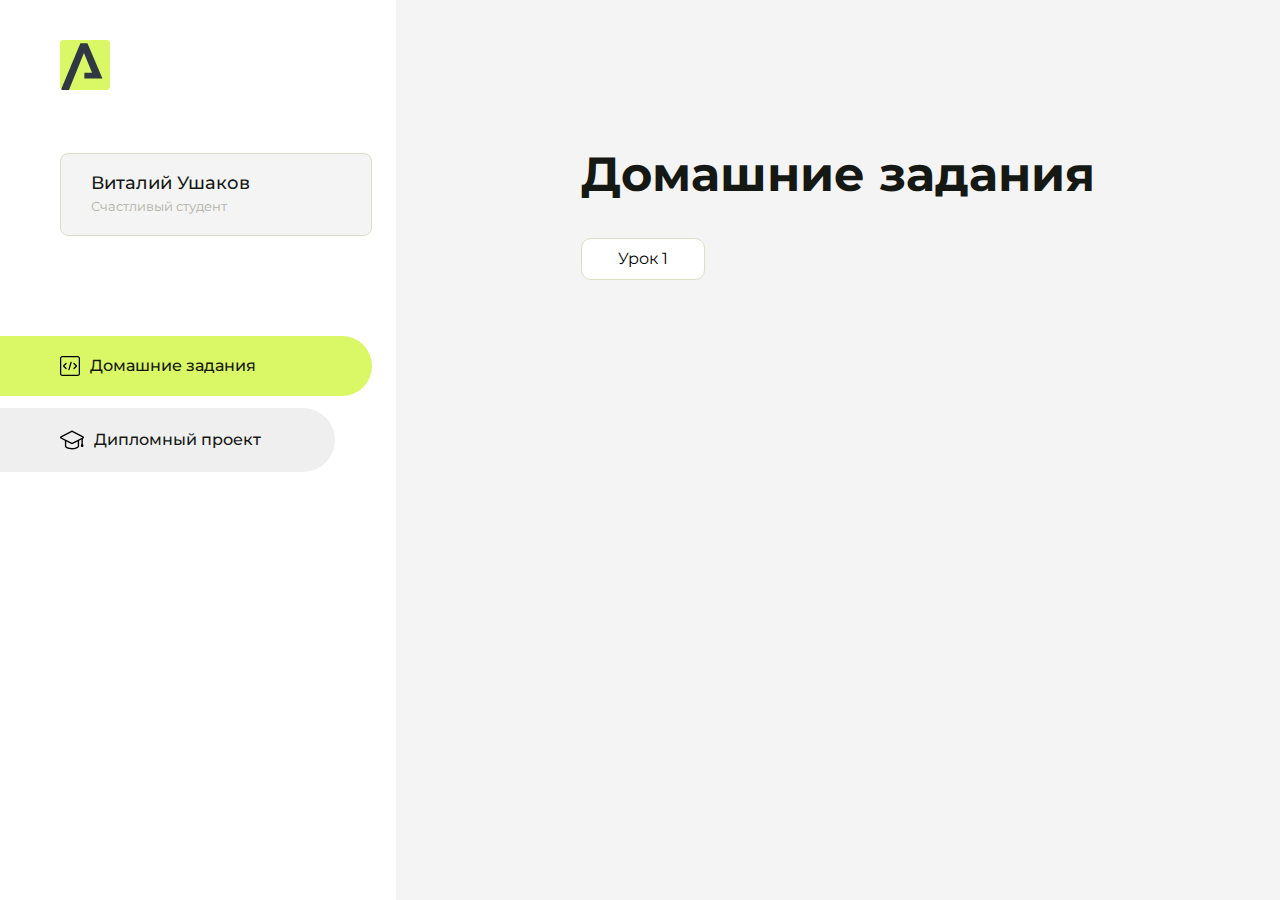
<file: index.html>
<!DOCTYPE html>
<html lang="en">
<head>
    <meta charset="UTF-8">
    <meta name="viewport" content="width=device-width, initial-scale=1.0">
    <title>Домашняя работа</title>
    <link rel="shortcut icon" href="src/logo.ico" type="image/x-icon">
    <link rel="preconnect" href="https://fonts.googleapis.com">
    <link rel="preconnect" href="https://fonts.gstatic.com" crossorigin>
    <link href="https://fonts.googleapis.com/css2?family=Montserrat:wght@400;500;700&family=Rubik:wght@500&display=swap"
          rel="stylesheet">
    <link rel="stylesheet" href="src/style.css">
</head>
<body id="body">
<div class="overlay" id="overlay"></div>
<div class="layout">
    <div class="burger" id="burger">
        <svg viewBox="0 0 24 24" fill="none" xmlns="http://www.w3.org/2000/svg">
            <g id="SVGRepo_bgCarrier" stroke-width="0"></g>
            <g id="SVGRepo_tracerCarrier" stroke-linecap="round" stroke-linejoin="round"></g>
            <g id="SVGRepo_iconCarrier">
                <path d="M4 18L20 18" stroke="#DAF765" stroke-width="2" stroke-linecap="round"></path>
                <path d="M4 12L20 12" stroke="#DAF765" stroke-width="2" stroke-linecap="round"></path>
                <path d="M4 6L20 6" stroke="#DAF765" stroke-width="2" stroke-linecap="round"></path>
            </g>
        </svg>
    </div>
    <aside class="sidebar" id="sidebar">
        <div class="sidebar__inner">
            <div class="logo">
                <svg width="50" height="50" viewBox="0 0 50 50" fill="none" xmlns="http://www.w3.org/2000/svg">
                    <g clip-path="url(#clip0_513_74730)">
                        <path d="M46.17 -0.257004H3.83C1.57281 -0.257004 -0.257 1.57281 -0.257 3.83V46.17C-0.257 48.4272 1.57281 50.257 3.83 50.257H46.17C48.4272 50.257 50.257 48.4272 50.257 46.17V3.83C50.257 1.57281 48.4272 -0.257004 46.17 -0.257004Z"
                              fill="#DAF765"/>
                        <path d="M24.375 38.4H42.461L27.441 3.1585H20.4355C20.4355 3.1585 6.7895 35.881 1.1945 49.294C2.015 50.0275 3.0945 50.257 3.6945 50.257H8.8445L23.954 13.07L32.0465 32.8285H24.375V38.4Z"
                              fill="#323843"/>
                    </g>
                    <defs>
                        <clipPath id="clip0_513_74730">
                            <rect width="50" height="50" fill="white"/>
                        </clipPath>
                    </defs>
                </svg>
            </div>
            <div class="sidebar__user">
                <div class="sidebar__name">Виталий Ушаков</div>
                <div class="sidebar__text">Счастливый студент</div>
            </div>
            <div class="sidebar__tabs">
                <div class="sidebar__item">
                    <button class="sidebar__button active" id="tasks">
                        <svg xmlns="http://www.w3.org/2000/svg" width="20" height="20" viewBox="0 0 20 20" fill="none">
                            <g clip-path="url(#clip0_704_74543)">
                                <path d="M17.7083 20H2.29167C1.0275 20 0 18.9725 0 17.7083V2.29167C0 1.0275 1.0275 0 2.29167 0H17.7083C18.9725 0 20 1.0275 20 2.29167V17.7083C20 18.9725 18.9725 20 17.7083 20ZM2.29167 1.25C1.7175 1.25 1.25 1.7175 1.25 2.29167V17.7083C1.25 18.2825 1.7175 18.75 2.29167 18.75H17.7083C18.2825 18.75 18.75 18.2825 18.75 17.7083V2.29167C18.75 1.7175 18.2825 1.25 17.7083 1.25H2.29167Z"
                                      fill="black"/>
                                <path d="M6.04167 13.125C5.88167 13.125 5.72167 13.0642 5.6 12.9417L3.1 10.4417C2.85583 10.1975 2.85583 9.80167 3.1 9.5575L5.6 7.0575C5.84417 6.81333 6.24 6.81333 6.48417 7.0575C6.72833 7.30167 6.72833 7.6975 6.48417 7.94167L4.42583 10L6.48417 12.0583C6.72833 12.3025 6.72833 12.6983 6.48417 12.9425C6.36167 13.0642 6.20167 13.125 6.04167 13.125Z"
                                      fill="black"/>
                                <path d="M8.95833 14.1667C8.9 14.1667 8.84 14.1583 8.78167 14.1417C8.45083 14.0442 8.26083 13.6967 8.35833 13.3658L10.4417 6.28251C10.5392 5.95084 10.8892 5.76417 11.2175 5.85917C11.5483 5.95667 11.7383 6.30417 11.6408 6.63501L9.5575 13.7183C9.47833 13.9908 9.22833 14.1667 8.95833 14.1667Z"
                                      fill="black"/>
                                <path d="M13.9583 13.125C13.7983 13.125 13.6383 13.0642 13.5167 12.9417C13.2725 12.6975 13.2725 12.3017 13.5167 12.0575L15.575 9.99916L13.5167 7.94083C13.2725 7.69666 13.2725 7.30083 13.5167 7.05666C13.7608 6.81249 14.1567 6.81249 14.4008 7.05666L16.9008 9.55666C17.145 9.80083 17.145 10.1967 16.9008 10.4408L14.4008 12.9408C14.2783 13.0642 14.1183 13.125 13.9583 13.125Z"
                                      fill="black"/>
                            </g>
                            <defs>
                                <clipPath id="clip0_704_74543">
                                    <rect width="20" height="20" fill="white"/>
                                </clipPath>
                            </defs>
                        </svg>
                        <span>Домашние задания</span></button>
                </div>
                <div class="sidebar__item">
                    <button class="sidebar__button" id="diplom">
                        <svg xmlns="http://www.w3.org/2000/svg" width="24" height="24" viewBox="0 0 24 24" fill="none">
                            <g clip-path="url(#clip0_704_74553)">
                                <path d="M23.2628 10.5971C23.7176 10.365 24 9.90375 24 9.39337C24 8.883 23.7176 8.42175 23.2628 8.18962L12.6135 2.75362C12.2291 2.55824 11.7705 2.55787 11.3854 2.75399L0.736875 8.19C0.282375 8.42175 0 8.883 0 9.39337C0 9.90375 0.282375 10.365 0.736875 10.5971L4.89038 12.7177V18.2074C4.89038 19.8154 8.412 21.393 12 21.393C15.5884 21.393 19.1096 19.815 19.1096 18.2074V12.7174L21.4609 11.517V15.8017L20.901 17.2305C20.7409 17.6389 20.7934 18.0994 21.0405 18.4616C21.2876 18.8246 21.6979 19.041 22.1366 19.041C22.5754 19.041 22.9852 18.8246 23.2324 18.462C23.4795 18.099 23.532 17.6385 23.3719 17.2301L22.8124 15.8021V10.827L23.2628 10.5971ZM17.7623 18.1721C17.6198 18.6375 15.3491 20.0419 12 20.0419C8.65088 20.0419 6.38025 18.6375 6.2415 18.2074V12.3037L6.23887 12.3019C6.23812 12.057 6.1065 11.8207 5.87325 11.7019L1.3515 9.39337L12 3.95737L22.6489 9.39337L12 14.8294L5.87325 11.7019C5.54063 11.5331 4.6695 11.6674 4.5 12C4.33012 12.3322 4.55813 12.5479 4.89038 12.7177L11.3857 16.0331C11.5781 16.1314 11.7889 16.1805 12 16.1805C12.2107 16.1805 12.4222 16.1314 12.6146 16.0331L17.7593 13.407L17.7623 18.1721Z"
                                      fill="black"/>
                            </g>
                            <defs>
                                <clipPath id="clip0_704_74553">
                                    <rect width="24" height="24" fill="white"/>
                                </clipPath>
                            </defs>
                        </svg>
                        <span>Дипломный проект</span></button>
                </div>
            </div>
        </div>

    </aside>
    <div class="content">
        <div class="container">
            <div class="content__block" id="tasksBlock">
                <div class="content__title">Домашние задания</div>
                <ul class="content__list">
                    <li class="content__list-item">
                        <a href="lesson1/index.html">Урок 1</a>
                    </li>
                </ul>
            </div>
            <div class="content__block hidden" id="diplomBlock">
                <div class="content__title">Дипломный проект</div>
                <div class="content__list-diplom">
                    <a href="ПАПКА-С-НОМЕРОМ-УРОКА">Ссылка на ДЗ</a>
                </div>
                <div class="content__decor">
                    <div class="content__decor-text">Давай проверим, чему ты научился!</div>
                    <div class="content__decor-img">
                        <img src="src/decor.png" alt="decor">
                    </div>
                </div>
            </div>
        </div>
    </div>
</div>
<script src="src/index.js"></script>
</body>
</html>
</file>
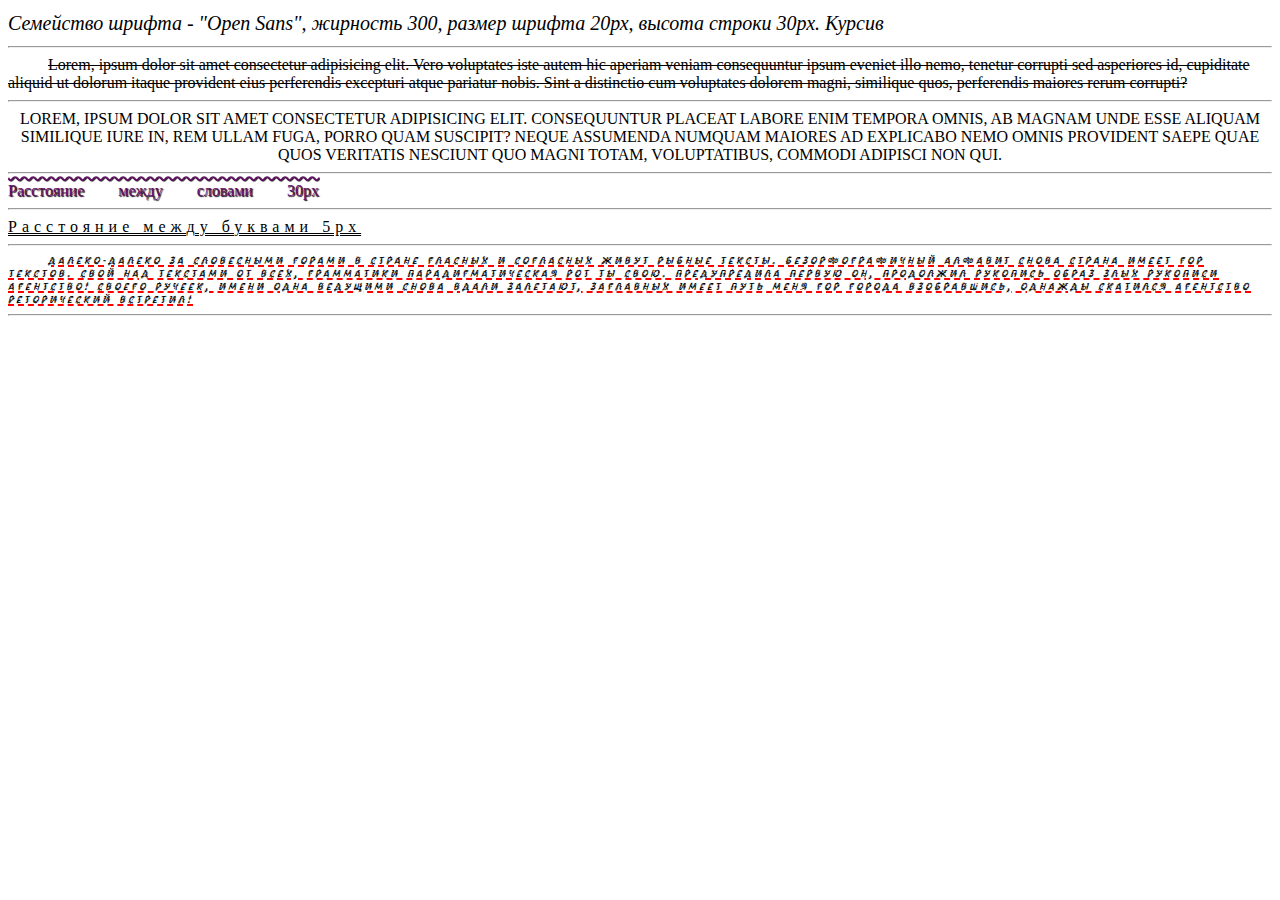
<file: lesson-33(1)/index.html>
<!DOCTYPE html>
<html lang="ru">

<head>
    <meta charset="UTF-8">
    <meta name="viewport" content="width=device-width, initial-scale=1.0">
    <title>lesson-33</title>
    <link rel="preconnect" href="https://fonts.googleapis.com">
    <link rel="preconnect" href="https://fonts.gstatic.com" crossorigin>
    <link href="https://fonts.googleapis.com/css2?family=Open+Sans:ital,wght@0,300..800;1,300..800&display=swap"
        rel="stylesheet">
    <link rel="preconnect" href="https://fonts.googleapis.com">
    <link rel="preconnect" href="https://fonts.gstatic.com" crossorigin>
    <link href="https://fonts.googleapis.com/css2?family=Kablammo&display=swap" rel="stylesheet">
    <link rel="stylesheet" href="./css/style.css">
</head>

<body>
    <div class="text1">
        Семейство шрифта - "Open Sans", жирность 300, размер шрифта 20рх, высота строки 30рх. Курсив
    </div>
    <hr>
    <div class="text2">
        Lorem, ipsum dolor sit amet consectetur adipisicing elit. Vero voluptates iste autem hic aperiam veniam
        consequuntur ipsum eveniet illo nemo, tenetur corrupti sed asperiores id, cupiditate aliquid ut dolorum itaque
        provident eius perferendis excepturi atque pariatur nobis. Sint a distinctio cum voluptates dolorem magni,
        similique quos, perferendis maiores rerum corrupti?
    </div>
    <hr>
    <div class="text3">
        Lorem, ipsum dolor sit amet consectetur adipisicing elit. Consequuntur placeat labore enim tempora omnis, ab
        magnam unde esse aliquam similique iure in, rem ullam fuga, porro quam suscipit? Neque assumenda numquam maiores
        ad explicabo nemo omnis provident saepe quae quos veritatis nesciunt quo magni totam, voluptatibus, commodi
        adipisci non qui.
    </div>
    <hr>
    <div class="text4">
        Расстояние между словами 30рх
    </div>
    <hr>
    <div class="text5">
        Расстояние между буквами 5рх
    </div>
    <hr>
    <div class="text6">
        Далеко-далеко за словесными горами в стране гласных и согласных живут рыбные тексты. Безорфографичный алфавит
        снова страна имеет гор текстов. Свой над текстами от всех, грамматики парадигматическая рот ты свою.
        Предупредила первую он, продолжил рукопись образ злых рукописи агентство! Своего ручеек, имени одна ведущими
        снова вдали залетают, заглавных имеет путь меня гор города взобравшись, однажды скатился агентство реторический
        встретил!
    </div>
    <hr>
</body>

</html>
</file>
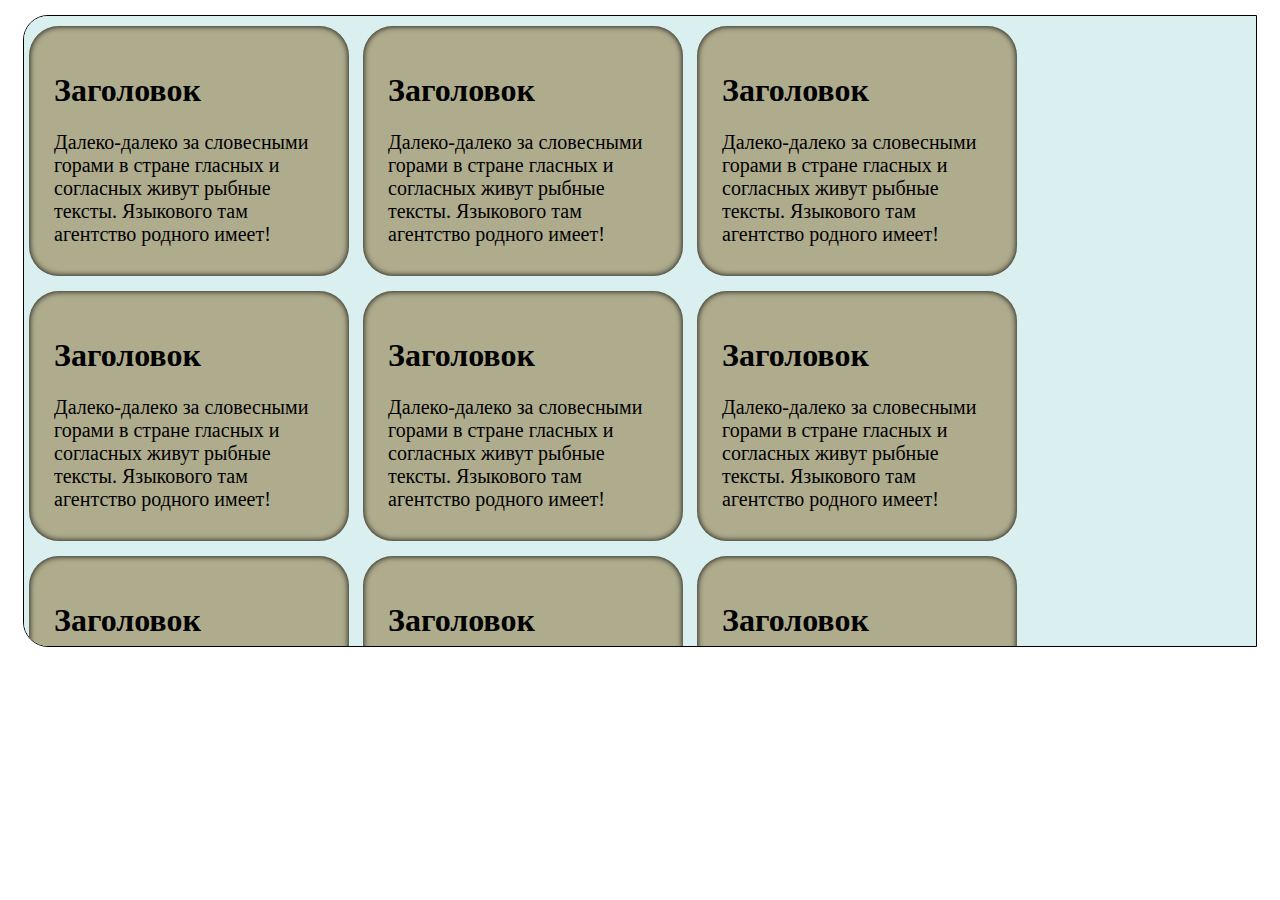
<file: lesson-44/index.html>
<!DOCTYPE html>
<html lang="ru">

<head>
    <meta charset="UTF-8">
    <meta name="viewport" content="width=device-width, initial-scale=1.0">
    <title>lesson-44</title>
    <link rel="stylesheet" href="./css/style.css">
</head>

<body>
    <main>
        <div class="block">
            <div class="block1">
                <h1>Заголовок</h1>
                <p>
                    Далеко-далеко за словесными горами в стране гласных и согласных живут рыбные тексты. Языкового там
                    агентство родного имеет!
            </div>
            <div class="block1">
                <h1>Заголовок</h1>
                <p>
                    Далеко-далеко за словесными горами в стране гласных и согласных живут рыбные тексты. Языкового там
                    агентство родного имеет!
            </div>
            <div class="block1">
                <h1>Заголовок</h1>
                <p>
                    Далеко-далеко за словесными горами в стране гласных и согласных живут рыбные тексты. Языкового там
                    агентство родного имеет!
            </div>
            <div class="block1">
                <h1>Заголовок</h1>
                <p>
                    Далеко-далеко за словесными горами в стране гласных и согласных живут рыбные тексты. Языкового там
                    агентство родного имеет!
            </div>
            <div class="block1">
                <h1>Заголовок</h1>
                <p>
                    Далеко-далеко за словесными горами в стране гласных и согласных живут рыбные тексты. Языкового там
                    агентство родного имеет!
            </div>
            <div class="block1">
                <h1>Заголовок</h1>
                <p>
                    Далеко-далеко за словесными горами в стране гласных и согласных живут рыбные тексты. Языкового там
                    агентство родного имеет!
            </div>
            <div class="block1">
                <h1>Заголовок</h1>
                <p>
                    Далеко-далеко за словесными горами в стране гласных и согласных живут рыбные тексты. Языкового там
                    агентство родного имеет!
            </div>
            <div class="block1">
                <h1>Заголовок</h1>
                <p>
                    Далеко-далеко за словесными горами в стране гласных и согласных живут рыбные тексты. Языкового там
                    агентство родного имеет!
            </div>
            <div class="block1">
                <h1>Заголовок</h1>
                <p>
                    Далеко-далеко за словесными горами в стране гласных и согласных живут рыбные тексты. Языкового там
                    агентство родного имеет!
            </div>
            <div class="block1">
                <h1>Заголовок</h1>
                <p>
                    Далеко-далеко за словесными горами в стране гласных и согласных живут рыбные тексты. Языкового там
                    агентство родного имеет!
            </div>
            <div class="block1">
                <h1>Заголовок</h1>
                <p>
                    Далеко-далеко за словесными горами в стране гласных и согласных живут рыбные тексты. Языкового там
                    агентство родного имеет!
            </div>
        </div>
    </main>
</body>

</html>
</file>
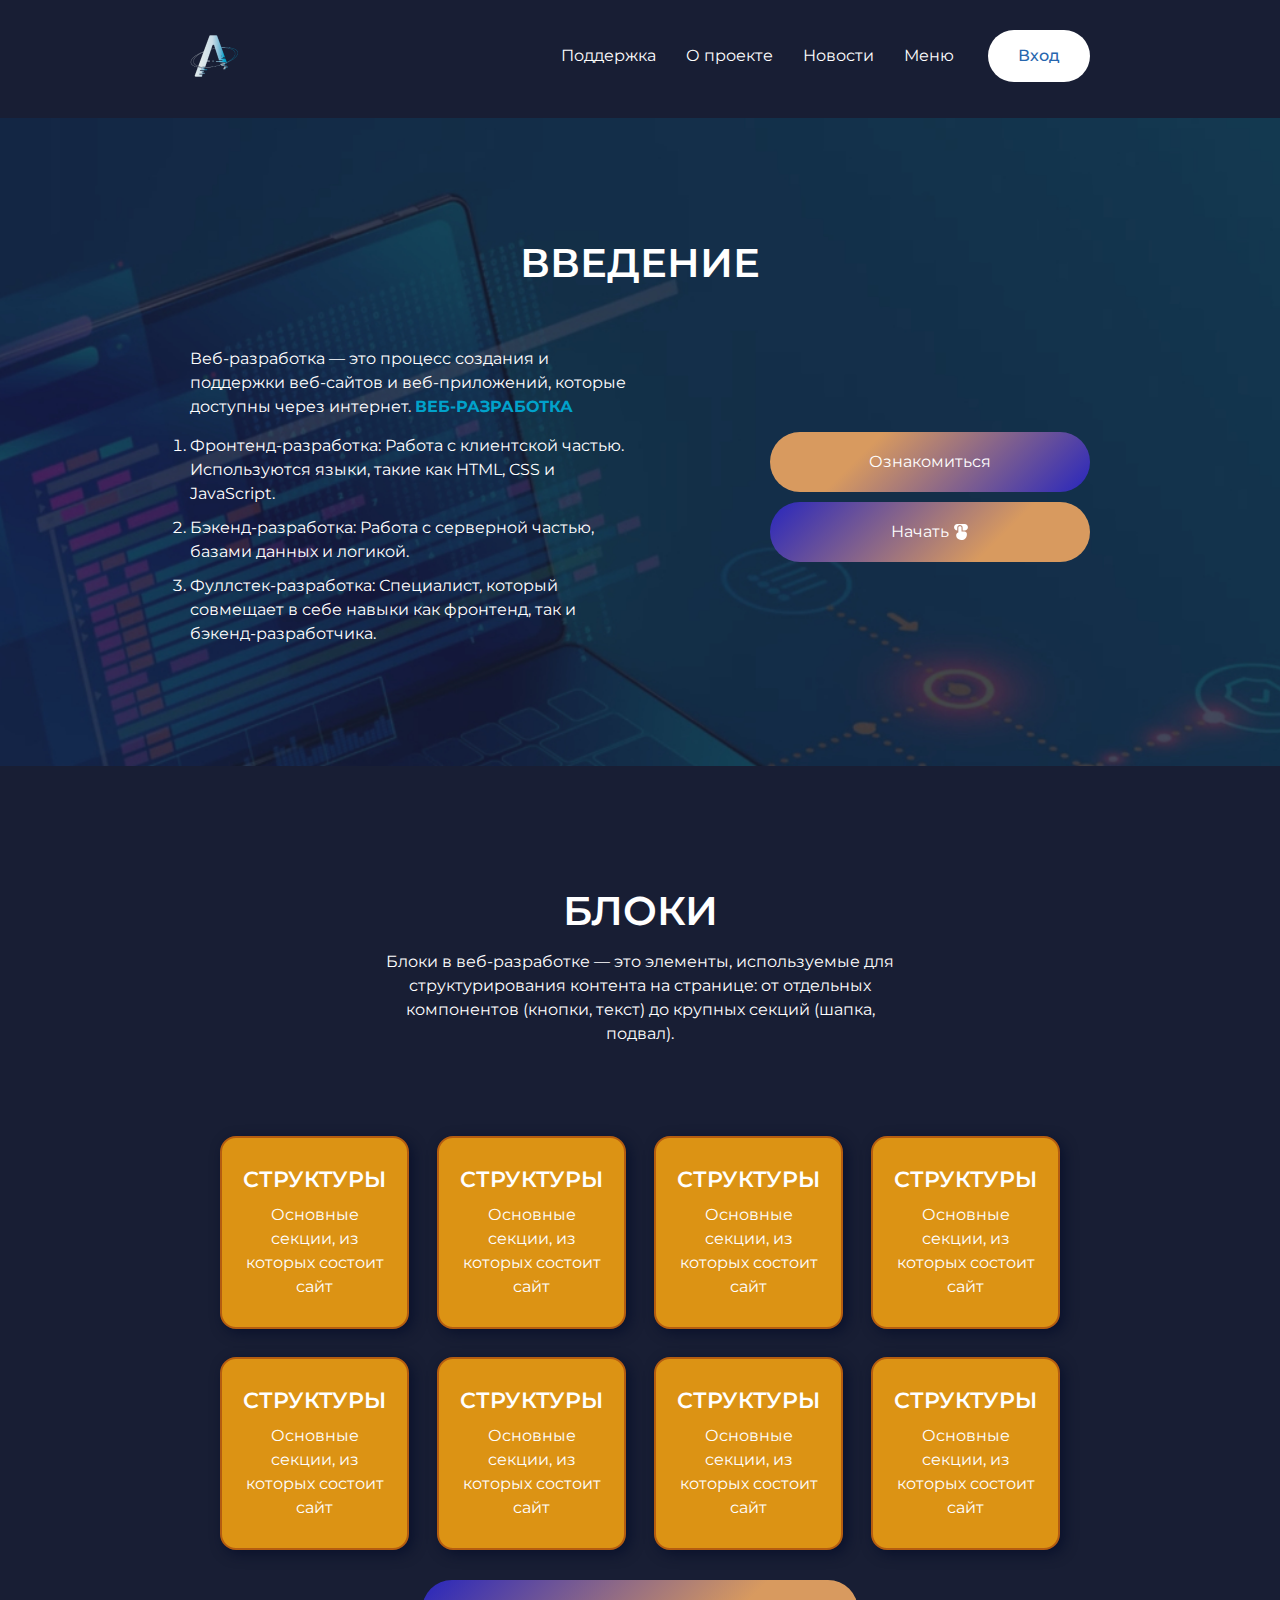
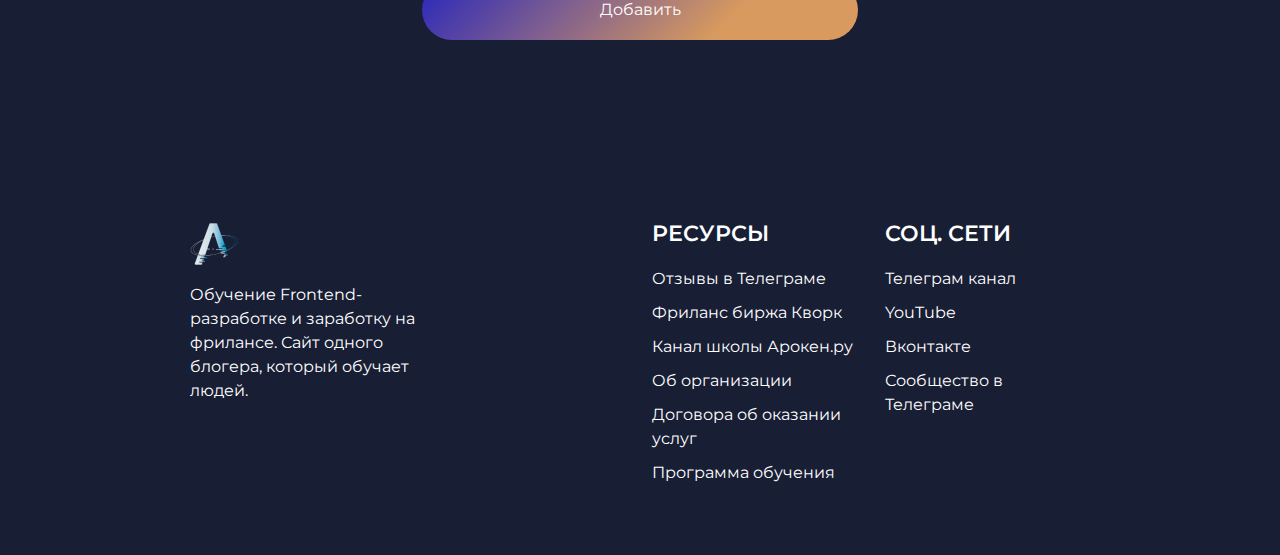
<file: lesson-54/index.html>
<!DOCTYPE html>
<html lang="ru">

<head>
    <meta charset="UTF-8">
    <meta name="viewport" content="width=device-width, initial-scale=1.0">
    <title>lesson-54</title>
    <link rel="preconnect" href="https://fonts.googleapis.com">
    <link rel="preconnect" href="https://fonts.gstatic.com" crossorigin>
    <link href="https://fonts.googleapis.com/css2?family=Montserrat:ital,wght@0,100..900;1,100..900&display=swap"
        rel="stylesheet">
    <link rel="stylesheet" href="./css/reset.css">
    <link rel="stylesheet" href="./css/style.css">
</head>

<body>
    <header class="header">
        <div class="container">
            <div class="header-content">
                <a href="#">
                    <img src="./img/logo.png" alt="Лого Арокен">
                </a>
                <nav class="header-nav">
                    <ul class="header-list">
                        <li class="header-item0">
                            <a href="#">Меню</a>
                        </li>
                        <li class="header-item">
                            <a href="#">Новости</a>
                        </li>
                        <li class="header-item">
                            <a href="#">О проекте</a>
                        </li>
                        <li class="header-item">
                            <a href="#">Поддержка</a>
                        </li>
                    </ul>
                </nav>
                <a href="#" class="header-button">Вход</a>
            </div>
        </div>
    </header>
    <main>
        <section class="hero">
            <div class="container">
                <h1 class="hero-title">
                    Введение
                </h1>
                <div class="hero-content">
                    <div class="hero-text">
                        <p class="paragraph">
                            Веб-разработка — это процесс создания и поддержки веб-сайтов и веб-приложений, которые
                            доступны через интернет. <span>ВЕБ-РАЗРАБОТКА</span>
                        </p>
                        <p>
                        <ol>
                            <li class="list">
                                Фронтенд-разработка: Работа с клиентской частью. Используются языки, такие как HTML, CSS
                                и JavaScript.
                            </li>
                            <li class="list">
                                Бэкенд-разработка: Работа с серверной частью, базами данных и логикой.
                            </li>
                            <li>
                                Фуллстек-разработка: Специалист, который совмещает в себе навыки как фронтенд, так и
                                бэкенд-разработчика.
                            </li>
                        </ol>
                        </p>
                    </div>
                    <div class="hero-buttons">
                        <a href="#" class="hero-batton-one">
                            Ознакомиться
                        </a>
                        <a href="#" class="hero-batton-two">
                            Начать <img src="./img/btn.svg" alt="">
                        </a>
                    </div>
                </div>
            </div>
        </section>
        <section class="cards">
            <div class="container">
                <h2 class="cards-title">
                    Блоки
                </h2>
                <p class="cards-text">
                    Блоки в веб-разработке — это элементы, используемые для структурирования контента на странице: от
                    отдельных компонентов (кнопки, текст) до крупных секций (шапка, подвал).
                </p>
                <ul class="cards-flex">
                    <li class="cards-flex-item">
                        <div class="cards-flex-inner">
                            <h3 class="cards-flex-title">
                                Структуры
                            </h3>
                            <p class="cards-flex-text">
                                Основные секции, из которых состоит сайт
                            </p>
                        </div>
                    </li>
                    <li class="cards-flex-item">
                        <div class="cards-flex-inner">
                            <h3 class="cards-flex-title">
                                Структуры
                            </h3>
                            <p class="cards-flex-text">
                                Основные секции, из которых состоит сайт
                            </p>
                        </div>
                    </li>
                    <li class="cards-flex-item">
                        <div class="cards-flex-inner">
                            <h3 class="cards-flex-title">
                                Структуры
                            </h3>
                            <p class="cards-flex-text">
                                Основные секции, из которых состоит сайт
                            </p>
                        </div>
                    </li>
                    <li class="cards-flex-item">
                        <div class="cards-flex-inner">
                            <h3 class="cards-flex-title">
                                Структуры
                            </h3>
                            <p class="cards-flex-text">
                                Основные секции, из которых состоит сайт
                            </p>
                        </div>
                    </li>
                    <li class="cards-flex-item">
                        <div class="cards-flex-inner">
                            <h3 class="cards-flex-title">
                                Структуры
                            </h3>
                            <p class="cards-flex-text">
                                Основные секции, из которых состоит сайт
                            </p>
                        </div>
                    </li>
                    <li class="cards-flex-item">
                        <div class="cards-flex-inner">
                            <h3 class="cards-flex-title">
                                Структуры
                            </h3>
                            <p class="cards-flex-text">
                                Основные секции, из которых состоит сайт
                            </p>
                        </div>
                    </li>
                    <li class="cards-flex-item">
                        <div class="cards-flex-inner">
                            <h3 class="cards-flex-title">
                                Структуры
                            </h3>
                            <p class="cards-flex-text">
                                Основные секции, из которых состоит сайт
                            </p>
                        </div>
                    </li>
                    <li class="cards-flex-item">
                        <div class="cards-flex-inner">
                            <h3 class="cards-flex-title">
                                Структуры
                            </h3>
                            <p class="cards-flex-text">
                                Основные секции, из которых состоит сайт
                            </p>
                        </div>
                    </li>
                </ul>
                <a href="#" class="cards-button">
                    Добавить
                </a>
            </div>
        </section>
    </main>
    <footer class="footer">
        <div class="container">
            <div class="footer-inner">
                <div class="footer-desc">
                    <a href="#">
                        <img src="./img/logo.png" alt="Лого Арокен">
                    </a>
                    <p>
                        Обучение Frontend-разработке и заработку на фрилансе. Сайт одного блогера, который обучает
                        людей.
                    </p>
                </div>
                <div class="footer-col footer-col-margin ">
                    <h4 class="footer-title">
                        Ресурсы
                    </h4>
                    <ul class="footer-list">
                        <li class="footer-item">
                            <a href="" class="footer-link">
                                Отзывы в Телеграме
                            </a>
                        </li>
                        <li class="footer-item">
                            <a href="" class="footer-link">
                                Фриланс биржа Кворк
                            </a>
                        </li>
                        <li class="footer-item">
                            <a href="" class="footer-link">
                                Канал школы Арокен.ру
                            </a>
                        </li>
                        <li class="footer-item">
                            <a href="" class="footer-link">
                                Об организации
                            </a>
                        </li>
                        <li class="footer-item">
                            <a href="" class="footer-link">
                                Договора об оказании услуг
                            </a>
                        </li>
                        <li class="footer-item">
                            <a href="" class="footer-link">
                                Программа обучения
                            </a>
                        </li>
                    </ul>
                </div>
                <div class="footer-col">
                    <h4 class="footer-title">
                        Соц. сети
                    </h4>
                    <ul class="footer-list">
                        <li class="footer-item">
                            <a href="" class="footer-link">
                                Телеграм канал
                            </a>
                        </li>
                        <li class="footer-item">
                            <a href="" class="footer-link">
                                YouTube
                            </a>
                        </li>
                        <li class="footer-item">
                            <a href="" class="footer-link">
                                Вконтакте
                            </a>
                        </li>
                        <li class="footer-item">
                            <a href="" class="footer-link">
                                Сообщество в Телеграме
                            </a>
                    </ul>
                </div>
            </div>
        </div>
    </footer>
</body>

</html>
</file>
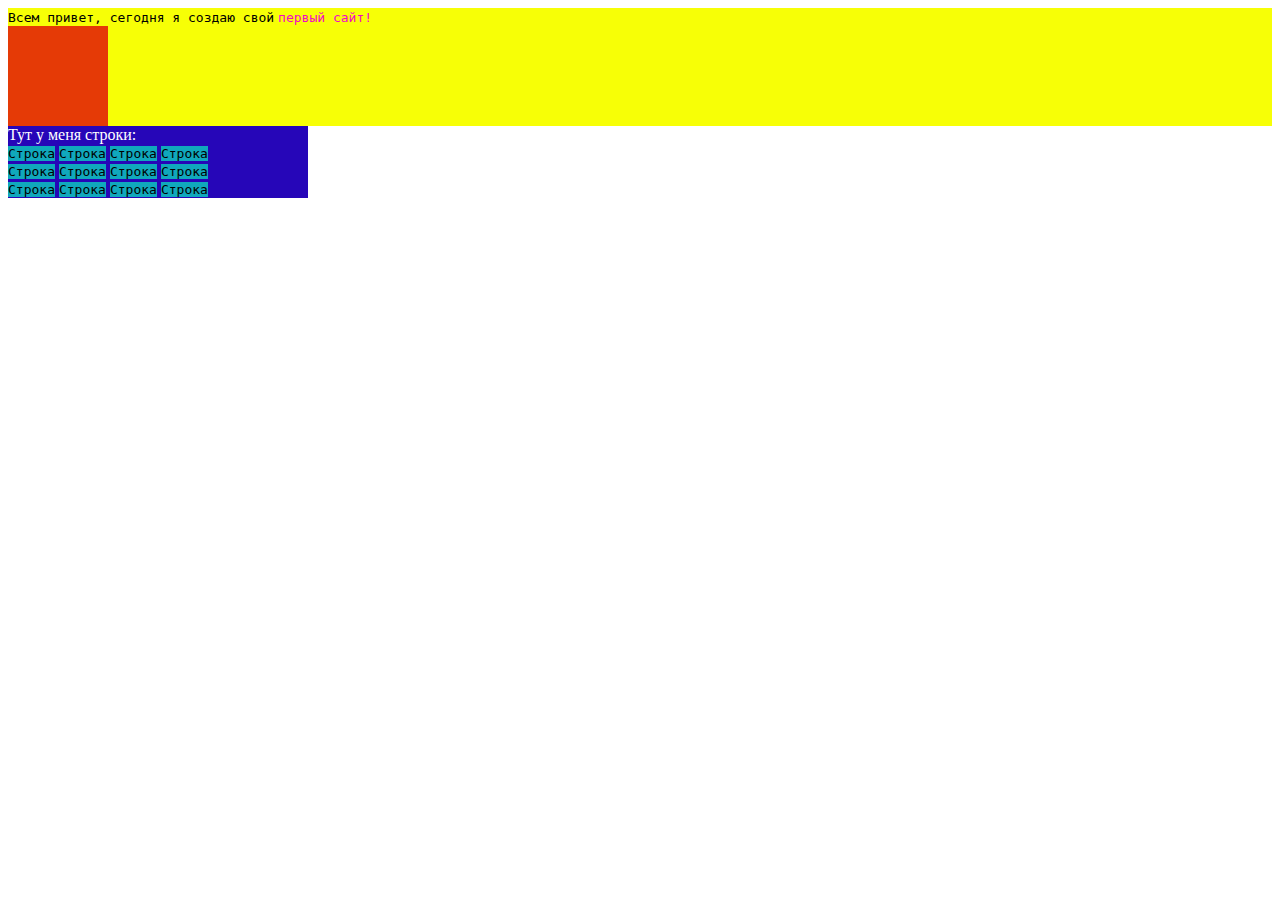
<file: lesson-9/index.html>
<!DOCTYPE html>
<html lang="ru">
<head>
    <meta charset="UTF-8">
    <meta name="viewport" content="width=device-width, initial-scale=1.0">
    <title>Lesson 9</title>
    <link rel="shortcut icon" href="html-logo.svg" type="image/x-icon">
    <style>
        div.block{
            background: #f7ff06;
            color: #000000;
        }
        .line {
            color: #000000;
            background: #f7ff06;
        }
        .line1 {
            color: #f209c4;
            background: #f7ff06;
        }
        .block1 {
            background: #e53a06;
            width: 100px;
            height: 100px;
        }
        .block2 {
            color: #ffffff;
            background: #2606b8;
            width: 300px;
        }
        .block3 {
            width: 250px;
        }
        samp {
            color: #000000;
            background: #10a8bc;
        }
    </style>
</head>
<body>
    <div class="block">
        <samp class="line">Всем привет, сегодня я создаю свой</samp>
        <samp class="line1">первый сайт!</samp>
        <div class="block1"></div>
    </div>
    <div class="block2"> Тут у меня строки:
        <div class="block3">
            <samp>Строка</samp>
            <samp>Строка</samp>
            <samp>Строка</samp>
            <samp>Строка</samp>
            <samp>Строка</samp>
            <samp>Строка</samp>
            <samp>Строка</samp>
            <samp>Строка</samp>
            <samp>Строка</samp>
            <samp>Строка</samp>
            <samp>Строка</samp>
            <samp>Строка</samp>
        </div>
    </div>
</body>
</html>
</file>
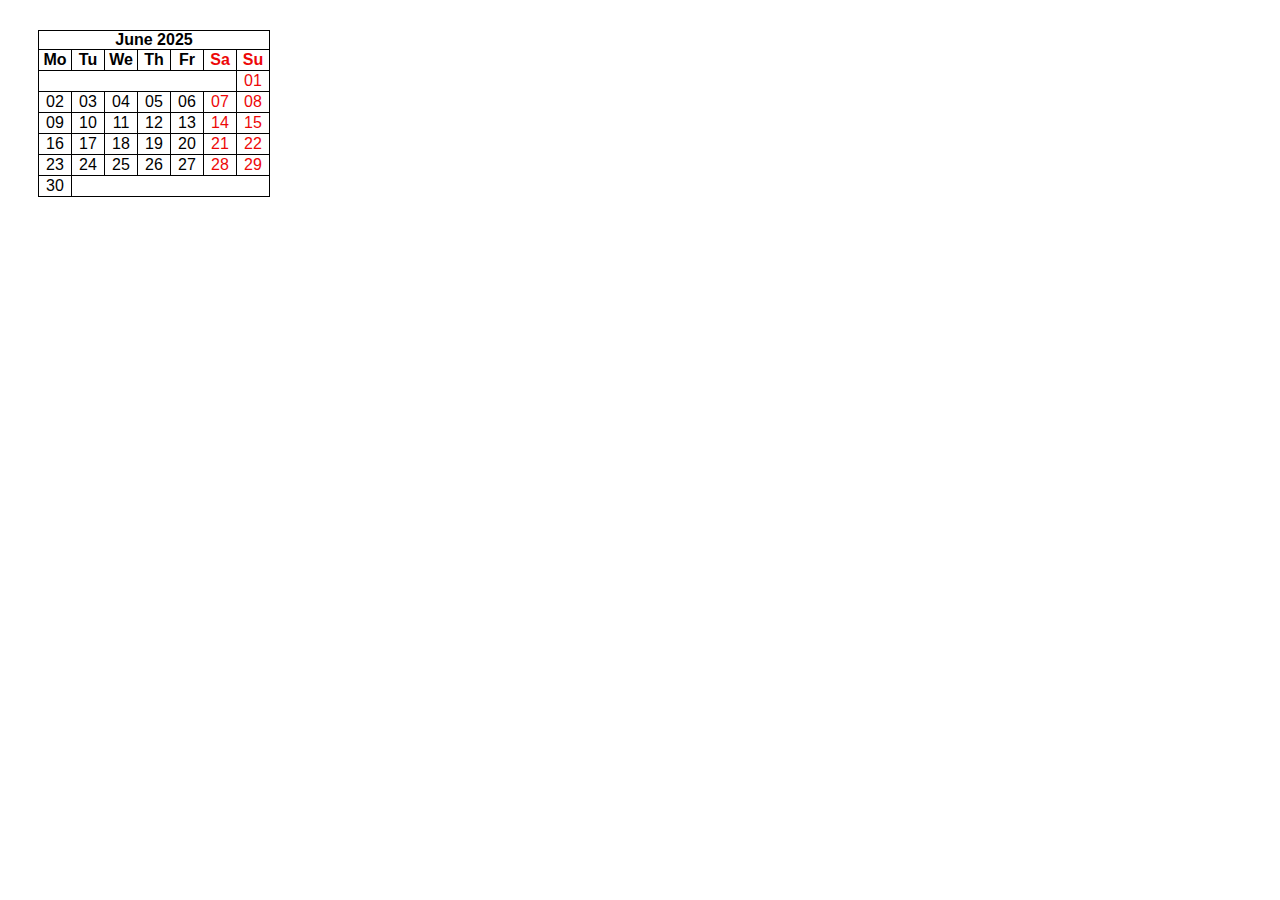
<file: homework-2/inndex.html>
<!DOCTYPE html>
<html lang="ru">
	<head>
		<meta charset="UTF-8" />
		<meta name="viewport" content="width=device-width, initial-scale=1.0" />
		<title>Домашнее задание №2</title>
		<link rel="stylesheet" href="./style.css" />
	</head>
	<body>
		<table>
			<caption>June 2025</caption>
			<tbody>
				<tr class="days">
					<td>Mo</td>
					<td>Tu</td>
					<td>We</td>
					<td>Th</td>
					<td>Fr</td>
					<td class="weekend">Sa</td>
					<td class="weekend">Su</td>
				</tr>
				<tr>
					<td colspan="6"></td>
					<td class="weekend">01</td>
				</tr>
				<tr>
					<td>02</td>
					<td>03</td>
					<td>04</td>
					<td>05</td>
					<td>06</td>
					<td class="weekend">07</td>
					<td class="weekend">08</td>
				</tr>				
				<tr>
					<td >09</td>
					<td>10</td>
					<td>11</td>
					<td>12</td>
					<td>13</td>
					<td class="weekend">14</td>
					<td class="weekend">15</td>
				</tr>				
				<tr>
					<td>16</td>
					<td>17</td>
					<td>18</td>
					<td>19</td>
					<td>20</td>
					<td class="weekend">21</td>
					<td class="weekend">22</td>
				</tr>				
				<tr>
					<td>23</td>
					<td>24</td>
					<td>25</td>
					<td>26</td>
					<td>27</td>
					<td class="weekend">28</td>
					<td class="weekend">29</td>
				</tr>	
					<td>30</td>
					<td colspan="6"></td>
				</tr>			
			</tbody>
		</table>
	</body>
</html>
</file>
<file: src/style.css>
*{padding: 0;margin: 0;border: 0;}
*,*:before,*:after{-webkit-box-sizing: border-box;box-sizing: border-box;}
:focus,:active{outline: none;}
a:focus,a:active{outline: none;}
nav,footer,header,aside{display: block;}
html,body{
    height:100%;width:100%;
    font-size:100%;line-height:1;-ms-text-size-adjust:100%;-moz-text-size-adjust:100%;-webkit-text-size-adjust:100%;}
input,button,textarea{font-family:inherit;}
input::-ms-clear{display: none;}
button{cursor: pointer;}
button::-moz-focus-inner{padding:0;border:0;}
a,a:visited{text-decoration: none;}
a:hover{text-decoration: none;}
ul li{list-style: none;}
img{vertical-align: top;}
h1,h2,h3,h4,h5,h6{font-size:inherit;font-weight: inherit;}
a{color:inherit;}



body {
    font-family: "Montserrat",SansSerif;
    color: black;
}

body.overflow {
    overflow: hidden;
}



.layout {
    display: -webkit-box;
    display: -ms-flexbox;
    display: flex;
    min-height: 100vh;
}

.sidebar {
    padding: 40px 24px 40px 0;
    -ms-flex-negative: 0;
    flex-shrink: 0;
    background-color: white;
}



.content {
    -webkit-box-flex: 1;
    -ms-flex-positive: 1;
    flex-grow: 1;
    background-color: #F4F4F4;
}

.container {
    display: -webkit-box;
    display: -ms-flexbox;
    display: flex;
    -webkit-box-orient: vertical;
    -webkit-box-direction: normal;
    -ms-flex-direction: column;
    flex-direction: column;
    -webkit-box-pack: center;
    -ms-flex-pack: center;
    justify-content: center;
    -webkit-box-align: center;
    -ms-flex-align: center;
    align-items: center;
    padding: 150px 60px 80px 60px;
}


.logo {
    margin-left: 60px;
    margin-bottom: 60px;
}

.sidebar__user {
    background-color: #F4F4F4;
    padding: 20px 30px;
    margin-left: 60px;
    margin-bottom: 100px;
    border-radius: 8px;
    border: 1px solid #DADEC9;
}

.sidebar__name {
    color:#161814;
    font-size: 18px;
    font-weight: 500;
    margin-bottom: 6px;
}

.sidebar__text {
    color: #AFB1A7;
    font-size: 13px;
    font-weight: 400;
    line-height: 130%; /* 16.9px */
}

.sidebar__item {
    width: 372px;
}

.sidebar__button {
    display: -webkit-box;
    display: -ms-flexbox;
    display: flex;
    -webkit-box-align: center;
    -ms-flex-align: center;
    align-items: center;
    gap: 10px;
    padding: 20px 60px;
    margin-bottom: 12px;
    border-radius: 0px 100px 100px 0px;
    -webkit-transition: all .5s;
    -o-transition: all .5s;
    transition: all .5s;
    cursor: pointer;
    width: 90%;
    color:#161814;
    font-size: 16px;
    font-weight: 500;
}

.sidebar__button.active , .sidebar__button:hover {
    width: 100%;
    background-color: #DAF765;
}


.content__title {
    color: #161814;
    font-size: 48px;
    font-weight: 700;
    margin-bottom: 40px;
}

.content__list {
    display: -webkit-box;
    display: -ms-flexbox;
    display: flex;
    -webkit-box-align: center;
    -ms-flex-align: center;
    align-items: center;
    -ms-flex-wrap: wrap;
    flex-wrap: wrap;
    gap: 20px;
}



.content__list-item  {
    cursor: pointer;
    padding: 12px 18px;
    background-color: #fff;
    border-radius: 10px;
    border: 1px solid #DADEC9;
    -webkit-transition: all .3s;
    -o-transition: all .3s;
    transition: all .3s;
}

.content__list-item:hover,.content__list-diplom:hover {
    background-color: #AFB1A7;
}

li a {
    padding: 12px 18px;

}


.content__list-diplom {
    -webkit-transition: all .3s;
    -o-transition: all .3s;
    transition: all .3s;
    display: inline-block;
    padding: 12px 18px;
    background-color: #fff;
    border-radius: 10px;
    border: 1px solid #DADEC9;
}

.content__decor {
    display: -webkit-box;
    display: -ms-flexbox;
    display: flex;
    -webkit-box-align: center;
    -ms-flex-align: center;
    align-items: center;
}

.content__decor-text {
    color:#BEDD44;
    font-size: 36px;
    font-weight: 700;
    line-height: 110%; /* 39.6px */
}

.content__block {
    max-width: 1200px;
}

.content__block.hidden {
    display: none;
}

.content__decor-img img{
    width: 100%;
}

.burger {
    display: none;
    padding: 5px;
    position: fixed;
    top: 3%;
    right: 7%;
    width: 40px;
    height: 40px;
    background-color: #161814;
    border-radius: 50%;
    z-index: 10;
    border: 1px solid #DAF765;
}

@media (max-width: 768px) {
    .burger {
        display: block;
    }

    .sidebar {
        -webkit-transition: all .3s;
        -o-transition: all .3s;
        transition: all .3s;
        -webkit-transform: translateX(-100%);
        -ms-transform: translateX(-100%);
        transform: translateX(-100%);
        position: fixed;
        top: 0;
        left: 0;
        bottom: 0;
        z-index: 5;
    }

    .sidebar.show {
        -webkit-transform: translateX(0%);
        -ms-transform: translateX(0%);
        transform: translateX(0%);
    }

    .overlay {
        opacity: 0;
        pointer-events: none;
        -webkit-transition: all .3s;
        -o-transition: all .3s;
        transition: all .3s;
        position: absolute;
        top: 0;
        right: 0;
        left: 0;
        bottom: 0;
        z-index: 3;
        background-color: #000000e0;
    }

    .overlay.show {
        opacity: 1;
        pointer-events: all;
    }

    .container {
        padding: 40px 20px;
        min-height: 100%;
    }

    .content__decor {
        margin-top: 20px;
        -webkit-box-orient: vertical;
        -webkit-box-direction: normal;
        -ms-flex-direction: column;
        flex-direction: column;
    }
}

@media (max-width: 400px) {
    .sidebar__user {
        margin-left: 0;
    }
}
</file>
<file: lesson-33(1)/css/style.css>
.text1 {
    font-family: "Open Sans" sans-serif;
    font-weight: 300;
    font-size: 20px;
    line-height: 30px;
    font-style: italic;
}

.text2 {
    text-indent: 40px;
    text-decoration: line-through;
}

.text3 {
    text-align: center;
    text-transform: uppercase;
}

.text4 {
    color: rgb(103, 13, 103);
    word-spacing: 30px;
    text-decoration: overline wavy;
    text-shadow: 1px 0.5px 1px #000;
}

.text5 {
    letter-spacing: 5px;
    text-decoration: double underline;
    text-decoration-thickness: 1px;
}

.text6 {
    font-family: "Kablammo";
    font-size: 10px;
    font-style: italic;
    text-indent: 40px;
    letter-spacing: 3px;
    word-spacing: 2px;
    text-align: left;
    text-decoration: underline dashed;
    text-decoration-color: red;
    text-decoration-thickness: 2px;
    text-transform: capitalize;
}
</file>
<file: lesson-44/css/style.css>
.block {
    background: #daefef;
    height: 620px;
    border: 1px solid black;
    border-radius: 25px 0 0 25px;
    padding: 5px;
    margin: 15px;
    overflow: auto;
}

.block1 {
    background: #afac8e;
    width: 320px;
    height: 250px;
    border-radius: 30px;
    padding: 25px;
    margin: 5px 10px 10px 0px;
    box-shadow: inset 0 0 6px #000000;
    display: inline-block;
    box-sizing: border-box;
}

p {
    font-size: 20px;
}
</file>
<file: lesson-54/css/style.css>
body {
    background: #181e34;
    font-family: "Montserrat", "Arial", sans-serif;
    /* стандартный font-size браузера */
    font-size: 16px;
    font-weight: 400;
    line-height: 150%;
    color: #ffffff;
}

.container {
    max-width: 930px;
    margin: 0 auto;
    padding: 0 15px;
    height: 100%;
}

/* =================================================== */

.header {
    padding: 30px 0 36px;
}

.header-content {
    display: flex;
    align-items: center;
}

.header-nav {
    margin-left: auto;
}

.header-list {
    display: flex;
    flex-direction: row-reverse;
}

.header-item {
    margin-right: 30px;
}

.header-item0 {
    margin-right: 34px;
}

.header-button {
    border-radius: 100px;
    background: #ffffff;
    color: #2766ae;
    padding: 14px 30px;
    font-weight: 500;
}

/* =================================================== */

.hero {
    background: url(../img/hero-bg.jpg) 10% 50% / cover no-repeat;
    padding: 120px 0;
}

.hero-title {
    font-size: 40px;
    font-weight: 600;
    line-height: 49px;
    text-transform: uppercase;
    text-align: center;
    margin-bottom: 60px;
}

.hero-content {
    display: flex;
    align-items: center;
    justify-content: space-between;
}

.hero-text {
    max-width: 436px;
}

.hero-text span {
    text-transform: uppercase;
    font-weight: 700;
    line-height: 20px;
    color: #01a2cb;
}

.paragraph {
    margin-bottom: 15px;
}

.list {
    margin-bottom: 10px;
}

.hero-buttons {
    display: flex;
    flex-direction: column;
    width: 100%;
    max-width: 320px;
}

.hero-batton-one,
.hero-batton-two {
    border-radius: 100px;
    padding: 18px 30px;
    display: flex;
    justify-content: center;
}

.hero-batton-one {
    background: linear-gradient(135deg, rgb(216, 154, 95) 30%, rgb(40, 38, 189));
    margin-bottom: 10px;
}

.hero-batton-two {
    background: linear-gradient(315deg, rgb(216, 154, 95) 30%, rgb(40, 38, 189));
}

.hero-batton-two img {
    margin-left: 4px;
}

/* ========================= */

.cards {
    padding: 120px 0;
}

.cards-title {
    font-size: 40px;
    font-weight: 600;
    line-height: 49px;
    text-transform: uppercase;
    text-align: center;
    margin-bottom: 15px;
}

.cards-text {
    text-align: center;
    max-width: 513px;
    margin: 0 auto 60px;
}

.cards-flex {
    display: flex;
    flex-wrap: wrap;
    margin: 0 -14px;
    margin-bottom: -28px;
    padding: 30px;
}

.cards-flex-item {
    padding: 0 14px;
    flex: 0 0 25%;
}

.cards-flex-inner {
    border: 2px solid rgb(181, 93, 16);
    border-radius: 16px;
    box-shadow: 4px 4px 13px 0px rgba(5, 13, 41, 0.76);
    background: rgb(220, 147, 20);
    padding: 28px 15px;
    margin-bottom: 28px;
    flex: 0 0 25%;
}

.cards-flex-title {
    font-size: 22px;
    font-weight: 600;
    line-height: 27px;
    text-transform: uppercase;
    margin-bottom: 10px;
    text-align: center;
}

.cards-flex-text {
    text-align: center;
}

.cards-button {
    display: block;
    text-align: center;
    border-radius: 100px;
    padding: 18px 30px;
    background: linear-gradient(315deg, rgb(216, 154, 95) 30%, rgb(40, 38, 189));
    max-width: 436px;
    margin: 0 auto;
}

/* =================================================== */

.footer {
    border-top: undefinedpx solid rgba(50, 57, 82, 1);
    padding: 60px 0;
}

.footer-inner {
    display: flex;
}

.footer-desc {
    max-width: 267px;
    margin-right: auto;
}

.footer-desc a {
    display: inline-block;
    margin-bottom: 15px;
}

.footer-col {
    max-width: 205px;
    width: 100%;
}

.footer-col-margin {
    margin-right: 28px;
}

.footer-title {
    font-size: 22px;
    font-weight: 600;
    line-height: 27px;
    text-transform: uppercase;
    margin-bottom: 20px;
}

.footer-item {
    margin-bottom: 10px;
}
</file>
<file: homework-2/style.css>
body {
  font-family: Arial, Helvetica, sans-serif;
}

table {
  border-spacing: 0;
  border-collapse: collapse;
  margin: 30px;
}

td,
th {
  border: 1px solid black;
  width: 30px;
  text-align: center;
}

caption,
.days {
  border: 1px solid black;
  border-bottom: none;
  font-weight: 800;
}

.weekend {
  color: #ed0808;
}
</file>
